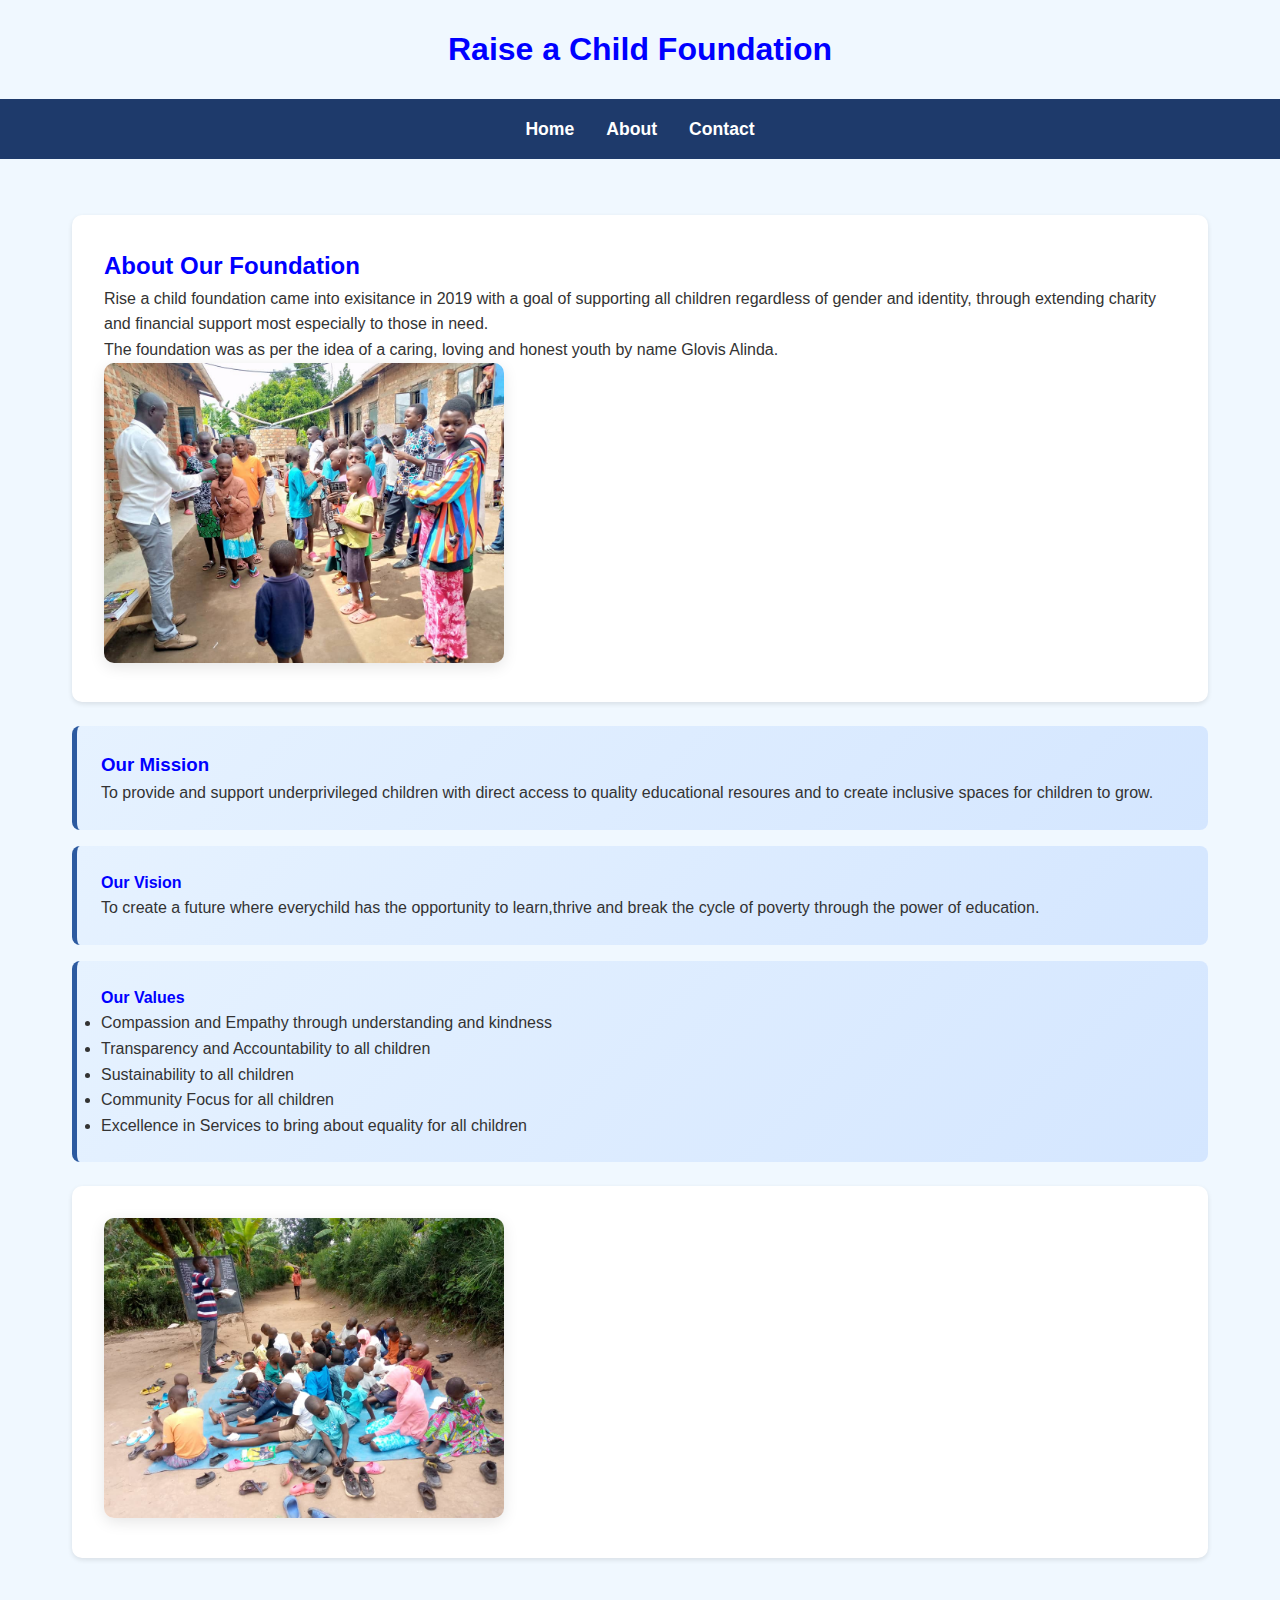
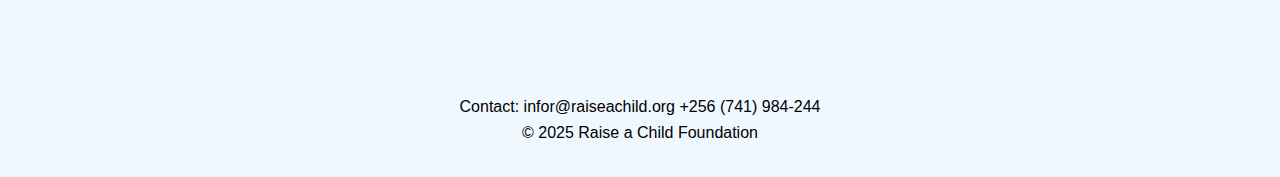
<file: about.html>
<!DOCTYPE html>
<html lang="en">
<head>
    <meta charset="UTF-8">
    <meta name="viewport" content="width=device-width, initial-scale=1.0">
    <title>About Us - Raise a Child Foundation</title>
    <link rel="stylesheet" href="style.css">
</head>
<body>
    <header>
        <h1>Raise a Child Foundation</h1>
    </header>

    <nav>
        <ul>
          <li><a href="index.html">Home</a></li
          <li><a href="about.html">About</a></li>
          <li><a href="contact.html">Contact</a></li>
        </ul>
    </nav>

    <main>
        <section>
            <h2>About Our Foundation</h2>
            <p>Rise a child foundation came into exisitance in 2019 with a goal of supporting all children regardless of gender and identity, through extending charity and financial support most especially to those in need.</p>
            <p>The foundation was as per the idea of a caring, loving and honest youth by name Glovis Alinda.</p>
            <img src="images/food.jpg" alt="Raise a Child Foundation" width="400">
        </section>

        <div class="content-grid">
           <article>
               <h3>Our Mission</h3>
               <p>To provide and support underprivileged children with direct access to quality educational resoures and to create inclusive spaces for children to grow.</p>
           </article>

           <article>
               <h4>Our Vision</h4>
               <p> To create a future where everychild has the opportunity to learn,thrive and break the cycle of poverty through the power of education.</p>
           </article>

           <article>
               <h4>Our Values</h4>
               <ul>
                  <li>Compassion and Empathy through understanding and kindness</li>
                  <li>Transparency and Accountability to all children</li>
                  <li>Sustainability to all children</li>
                  <li>Community Focus for all children</li>
                  <li>Excellence in Services to bring about equality for all children</li>
               </ul>
           </article>
        </div>

       <section>
         <img src="images/interacting.jpg" alt="Our work" width="400">
       </section>
    </main>

    <footer>
         <p>Contact: infor@raiseachild.org  +256 (741) 984-244</p>
         <p>&copy; 2025 Raise a Child Foundation</p>
    </footer>
</body>
</html>
</file>
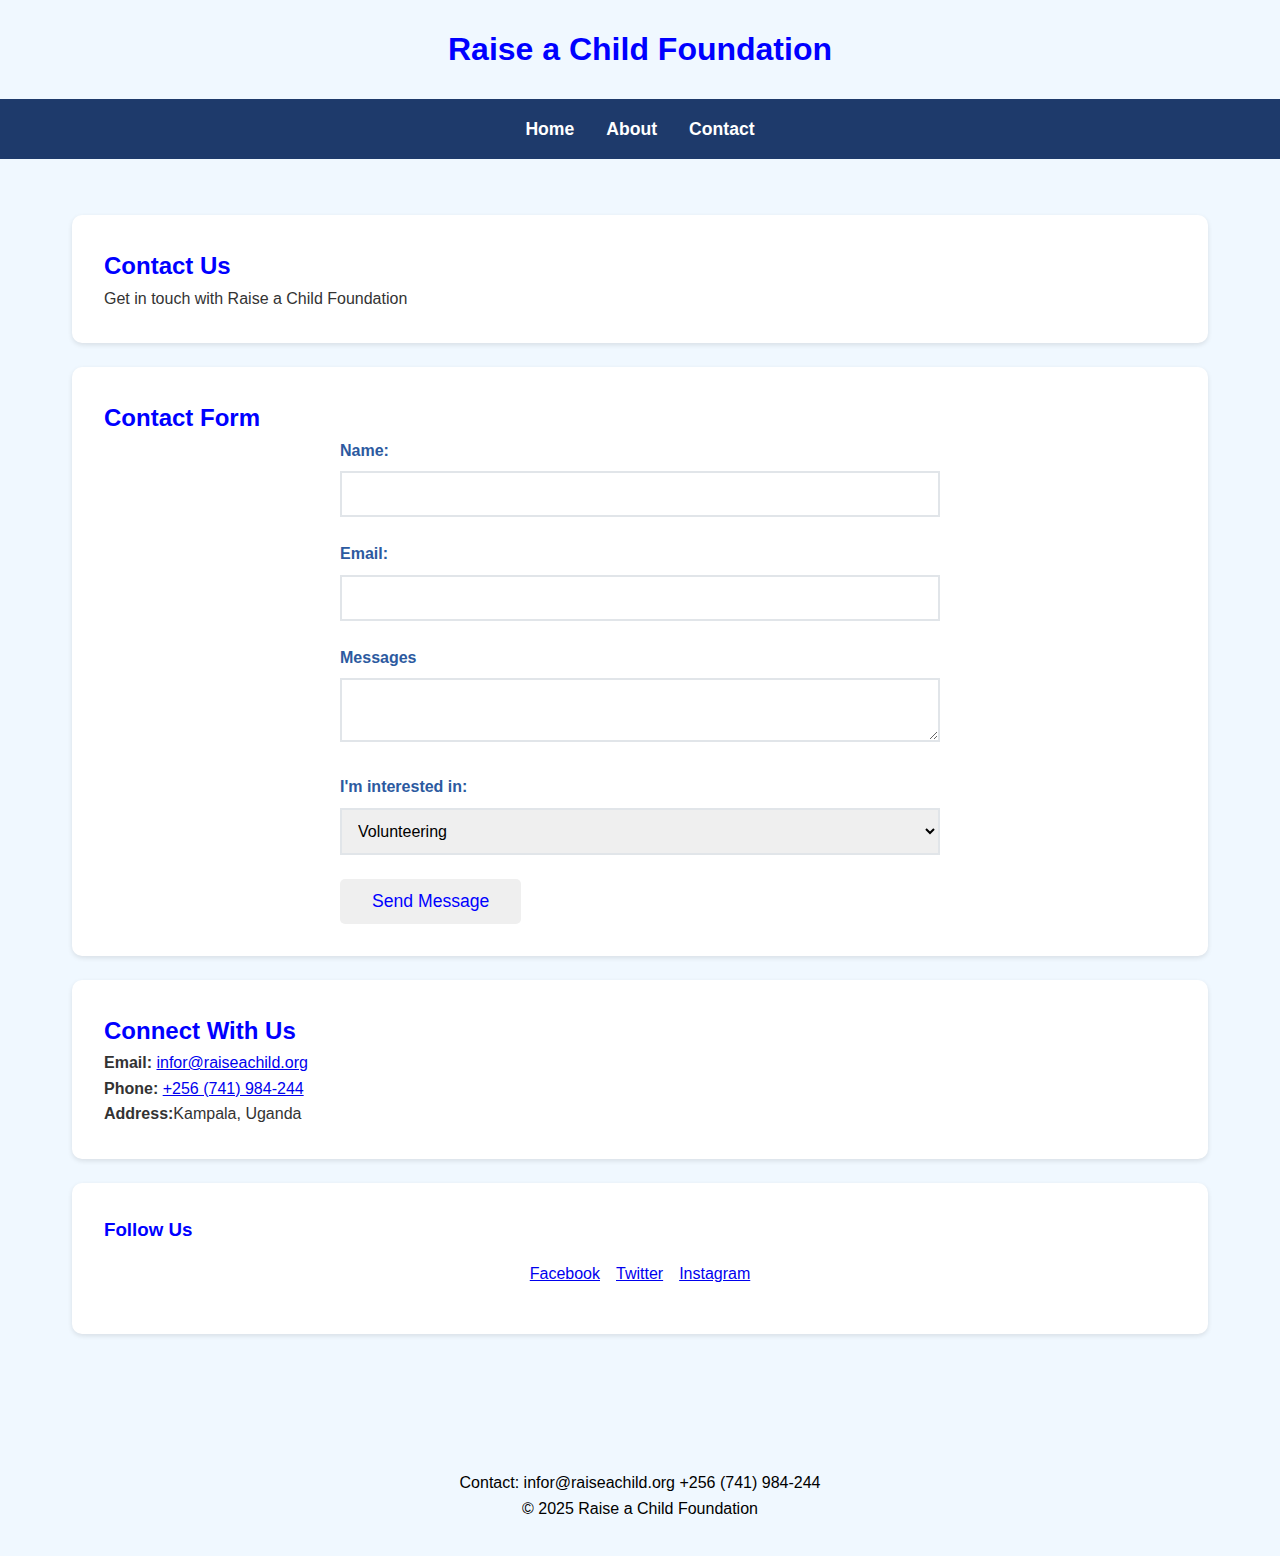
<file: contact.html>
<!DOCTYPE html>
<html lang="en">
<head>
    <meta charset="UTF-8">
    <meta name="viewport" content="width=device-width, initial-scale=1.0">
    <title>Contact Us - Raise a Child Foundation</title>
    <link rel="stylesheet" href="style.css">
</head>
<body>
    <header>
        <h1>Raise a Child Foundation</h1>
    </header>
    
    <nav>
      <ul>
        <li><a href="index.html">Home</a></li>
        <li><a href="about.html">About</a></li>
        <li><a href="contact.html">Contact</a></li>
       </ul> 
    </nav>
    
  <main>
    <section>
         <h2>Contact Us</h2>
         <p>Get in touch with Raise a Child Foundation</p>
    </section>
    <div class="content-grid">
      <section>
       <h2>Contact Form</h2>
       <form>
         <div class="form-group">
             <label for="name"> Name: </label>
             <input type="text" name="name" id="name" required>
         </div>

         <div class="form-group">
             <label for="email">Email:</label>
             <input type="email" id="Email" name="email" required>
          </div>

         <div class="form-group">
             <label for="message">Messages</label> 
             <textarea name="message" id="message"></textarea>
         </div>

         <div class="form-group">
            <label for="interest">I'm interested in:</label>
            <select name="interest" id="interest">
                 <option value="volunteer">Volunteering</option>
                 <option value="donate">Donating</option>
                 <option value="partner">Partnership</option>
            </select>
         </div>

           <button type="submit">Send Message</button>
        </form>
     </section>

     <section>
        <h2>Connect With Us</h2>
        <p><strong>Email:</strong> <a href="mailto:infor@raiseachild.org">infor@raiseachild.org</a></p>
        <p><strong>Phone:</strong> <a href="tel:+256741984244">+256 (741) 984-244</a></p>
        <p><strong>Address:</strong>Kampala, Uganda</p>
     </section>

     <section>
      <h3>Follow Us</h3>
      <div class="social-links">
         <a href="https://facebook.com/raiseachild">Facebook</a>
         <a href="https://twitter.com/raiseachild">Twitter</a>
         <a href="https://instagram.com/raiseachild">Instagram</a>
       </div>
     </section> 
    </div>  
  </main> 
  
  <footer>
    <p>Contact: infor@raiseachild.org +256 (741) 984-244</p>
      <p>&copy; 2025 Raise a Child Foundation</p>
  </footer>
</body>
</html>
</file>
<file: style.css>
* {
    margin: 0;
    padding: 0;
    box-sizing: border-box;
}
body {
    font-family: Arial, sans-serif;
    background-color: #f0f8ff;
    color: #333;
    line-height: 1.6;
}

header {
    background-color: linear-gradient(135deg, #2c5aa0, #1e3a6b);
    padding: 1.5rem 0;
    text-align: center;
    box-shadow: 0 2px 10px rgba(0,0,0,0.1);

}

.log-img {
    height: 100px;
    width: auto;
    border-radius: 10px;
    box-shadow: 0 4px 20px rgba(0,0,0,0.3);
    border: 3px solid white;
    transition: transform 0.3s ease;
}

.log-img:hover {
    transform: scale(1.05);
}

.logo-text {
    text-align: center;
}

.logo-text h1{
    color: blue;
    margin: 0;
    font-size: 2.8rem;
    font-weight: bold;
    text-shadow: 2px 2px 4px rgba(0,0,0,0.3);
}

.tagline {
    color: orange;
    margin: 8px 0 0 0;
    font-size: 1.3rem;
    font-style: italic;
    font-weight: 500;
}

nav {
    background-color: #1e3a6b;
    padding: 1rem 0;
}

nav ul {
    display: flex;
    justify-content: center;
    list-style: none;
    gap: 2rem;
}

nav a {
    color: white;
    text-decoration: none;
    font-weight:  bold;
    font-size: 1.1rem;
    transition: color 0.3s ease;
}

nav a:hover {
    color: #ffd700;
}

main {
    padding: 2rem;
    max-width: 1200px;
    margin: 0 auto;
}

content-grid {
    display: grid;
    grid-template-columns: repeat(auto-fit, minmax(300px, 1fr));
    gap: 2rem;
    margin: 2rem 0;
}

.stat-container {
    display: flex;
    justify-content: space-around;
    flex-wrap: wrap;
    gap: 1.5rem;
    margin: 2rem 0;
}

.stat-item {
    flex: 1;
    min-width: 200px;
    background: white;
    padding: 1.5rem;
    border-radius: 10px;
    text-align: center;
    box-shadow: 0 4px 15px rgba(0,0,0,0.1);
    transition: transform 0,3s ease;
}

.stat-item:hover {
    transform: translateY(-5PX);
}

section {
    background: white;
    padding: 2rem;
    margin: 1.5rem 0;
    border-radius: 10px;
    box-shadow: 0 2px 5px rgba(0,0,0,0.1);
}

article {
    background: linear-gradient(135deg, #e6f2ff, #d4e6ff);
    padding: 1.5rem;
    margin: 1rem 0;
    border-left: 5px solid #2c5aa0;
    border-radius: 8px;
    transition: transform 0.3s ease;
}

article:hover {
    transform: translateX(5px)
}

h1,h2, h3, h4 {
    color: blue;
}

footer {
    background-color: linear-gradient(135deg, #1e3a6b, #2c5aa0);
    color: black;
    text-align: center;
    padding: 2rem;
    margin-top: 3rem;
}

.social-links {
    display: flex;
    justify-content: center;
    gap: 1rem;
    margin: 1rem 0;
}
img {
    max-width: 100%;
    height: auto;
    border-radius: 10px;
    box-shadow: 0 4px 15px rgba(0,0,0,0.1);
}

form {
    margin: 0 auto;
    max-width: 600px;
}

.form-group {
    margin-bottom: 1.5rem;
}
label {
    display: block;
    margin-bottom: 0.5rem;
    font-weight: bold;
    color: #2c5aa0;
}

input, textarea, select {
    width: 100%;
    padding: 0.75rem;
    font-size: 1rem;
    border: 2px solid #e1e5e9;
    border-radius: 5px
    transition: border-color 0.3s ease;
}

input:focus, textarea:focus, select:focus {
    border-color: #2c5aa0;
    outline: none;
}
button {
    background-color: linear-gradient(135deg, #2c5aa0, #1e3a6b);
    color: blue;
    padding: 0.75rem 2rem;
    border: none;
    border-radius: 5px;
    font-size: 1.1rem;
    cursor: pointer;
    transition: transform 0.3s ease;
}

button: hover{
    background-color: linear-gradient(135deg, #1e3a6b, #2c5aa0);
}
</file>
